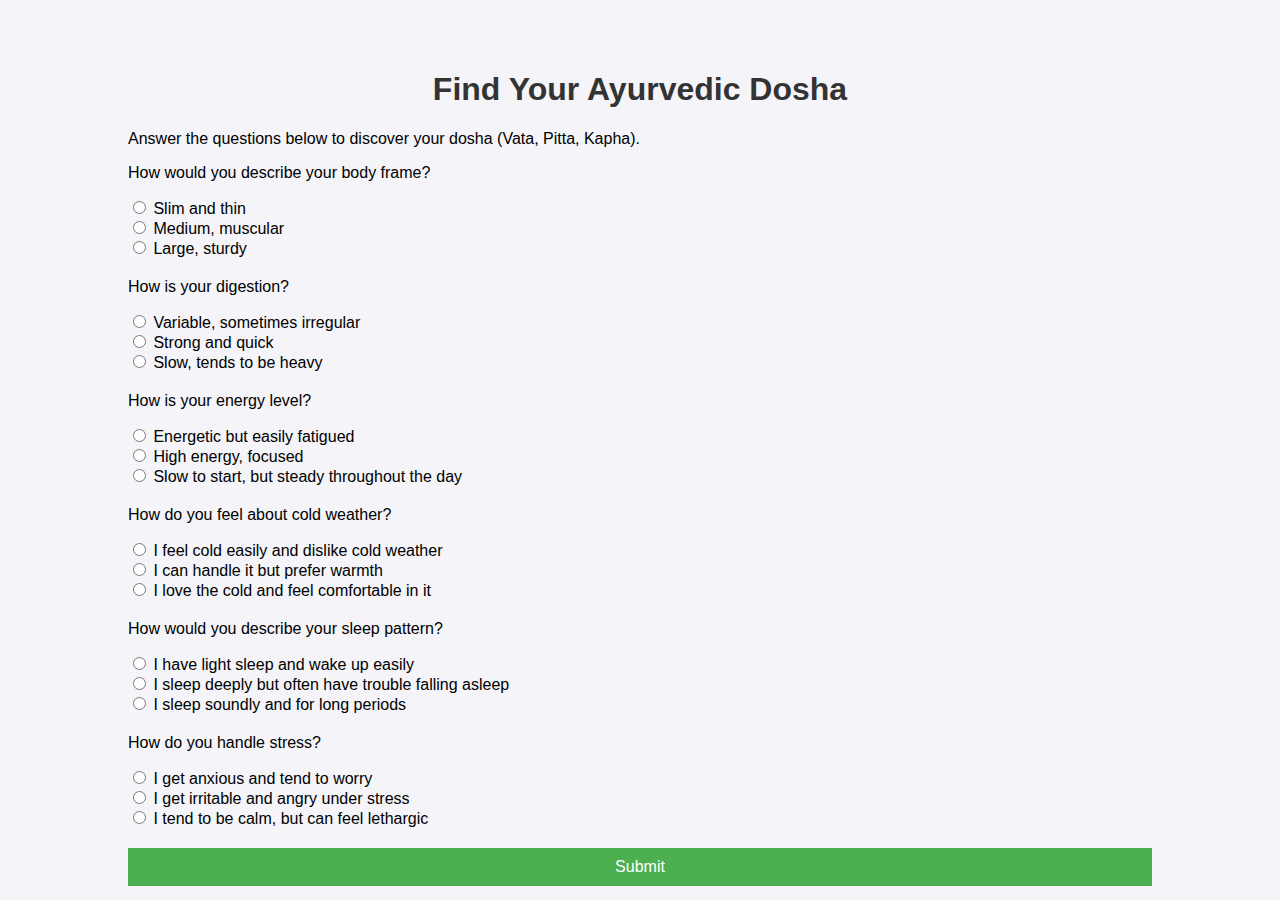
<file: dosha.html>
<!DOCTYPE html>
<html lang="en">
<head>
    <meta charset="UTF-8">
    <meta name="viewport" content="width=device-width, initial-scale=1.0">
    <title>Find Your Dosha</title>
    <link rel="stylesheet" href="dosha.css">
</head>
<body>
    
    <div class="container">
        <h1>Find Your Ayurvedic Dosha</h1>
        <p>Answer the questions below to discover your dosha (Vata, Pitta, Kapha).</p>
        <form id="quizForm">
            <div class="question">
                <p>How would you describe your body frame?</p>
                <label><input type="radio" name="bodyFrame" value="Vata"> Slim and thin</label><br>
                <label><input type="radio" name="bodyFrame" value="Pitta"> Medium, muscular</label><br>
                <label><input type="radio" name="bodyFrame" value="Kapha"> Large, sturdy</label><br>
            </div>
            
            <div class="question">
                <p>How is your digestion?</p>
                <label><input type="radio" name="digestion" value="Vata"> Variable, sometimes irregular</label><br>
                <label><input type="radio" name="digestion" value="Pitta"> Strong and quick</label><br>
                <label><input type="radio" name="digestion" value="Kapha"> Slow, tends to be heavy</label><br>
            </div>

            <div class="question">
                <p>How is your energy level?</p>
                <label><input type="radio" name="energy" value="Vata"> Energetic but easily fatigued</label><br>
                <label><input type="radio" name="energy" value="Pitta"> High energy, focused</label><br>
                <label><input type="radio" name="energy" value="Kapha"> Slow to start, but steady throughout the day</label><br>
            </div>

            <div class="question">
                <p>How do you feel about cold weather?</p>
                <label><input type="radio" name="coldWeather" value="Vata"> I feel cold easily and dislike cold weather</label><br>
                <label><input type="radio" name="coldWeather" value="Pitta"> I can handle it but prefer warmth</label><br>
                <label><input type="radio" name="coldWeather" value="Kapha"> I love the cold and feel comfortable in it</label><br>
            </div>

            <div class="question">
                <p>How would you describe your sleep pattern?</p>
                <label><input type="radio" name="sleep" value="Vata"> I have light sleep and wake up easily</label><br>
                <label><input type="radio" name="sleep" value="Pitta"> I sleep deeply but often have trouble falling asleep</label><br>
                <label><input type="radio" name="sleep" value="Kapha"> I sleep soundly and for long periods</label><br>
            </div>

            <div class="question">
                <p>How do you handle stress?</p>
                <label><input type="radio" name="stress" value="Vata"> I get anxious and tend to worry</label><br>
                <label><input type="radio" name="stress" value="Pitta"> I get irritable and angry under stress</label><br>
                <label><input type="radio" name="stress" value="Kapha"> I tend to be calm, but can feel lethargic</label><br>
            </div>

            <button type="submit">Submit</button>
        </form>
        
        <div id="result" class="result" style="display: none;">
            <h2>Your Dosha: <span id="doshaName"></span></h2>
            <p id="doshaDesc"></p>
            <h3>Lifestyle Recommendations:</h3>
            <ul id="recommendations"></ul>
            <h3>Daily Checklist</h3>
            <ul id="checklist">
                <li><input type="checkbox"> Drink warm water throughout the day</li>
                <li><input type="checkbox"> Practice daily meditation</li>
                <li><input type="checkbox"> Follow a balanced diet</li>
                <li><input type="checkbox"> Get enough sleep</li>
            </ul>
        </div>
    </div>

    <script src="dosha.js"></script>
</body>
</html>
</file>
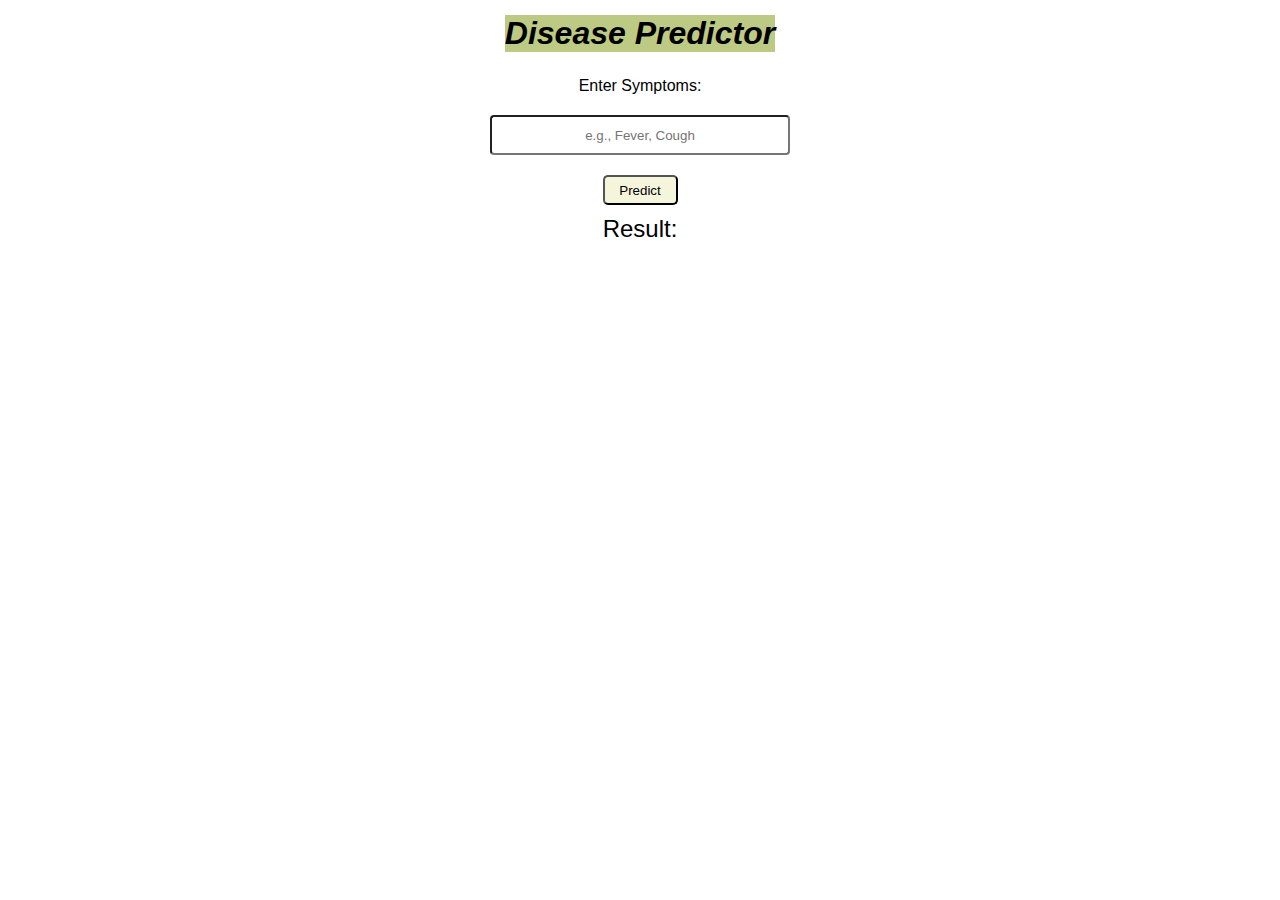
<file: index1.html>
<!DOCTYPE html>
<html lang="en">
<head>
    <meta charset="UTF-8">
    <meta name="viewport" content="width=device-width, initial-scale=1.0">
    <title>Disease Predictor</title>
    <link rel="stylesheet" href="style2.css">

    <script>
        async function predictDisease() {
            const symptoms = document.getElementById("symptoms").value;
            const response = await fetch("http://127.0.0.1:5000/predict", {
                method: "POST",
                headers: {
                    "Content-Type": "application/json"
                },
                body: JSON.stringify({ symptoms })

            });
            const data = await response.json();
            document.getElementById("result").innerText = `Disease: ${data.Disease}\nCure: ${data.Cure}`;
        }
    </script>
</head>
<body>
    <h1 class="DP">Disease Predictor</h1>
    <label for="symptoms" class="symptoms">Enter Symptoms:</label>
    <input type="text" id="symptoms" placeholder="e.g., Fever, Cough">
    <button onclick="predictDisease()">Predict</button>
    <h2 class="result">Result:</h2>
    <pre id="result"></pre>
</body>
</html>
</file>
<file: dosha.css>
body {
    font-family: Arial, sans-serif;
    background-color: #f4f4f9;
    margin: 0;
    padding: 0;
}

.container {
    width: 80%;
    margin: 0 auto;
    padding-top: 50px;
}
h1 {
    text-align: center;
    color: #333;
}

.question {
    margin-bottom: 20px;
}

button {
    display: block;
    width: 100%;
    padding: 10px;
    background-color: #4CAF50;
    color: white;
    border: none;
    cursor: pointer;
    font-size: 16px;
}

button:hover {
    background-color: #45a049;
}

.result {
    background-color: #fff;
    padding: 20px;
    border-radius: 8px;
    box-shadow: 0 0 10px rgba(0, 0, 0, 0.1);
}

#recommendations {
    list-style-type: none;
    padding: 0;
}

#recommendations li {
    margin-bottom: 10px;
}
</file>
<file: style2.css>
*{
    margin:0;
    padding:0;
    box-sizing:border-box;
    font-family:'poppins',sans-serif;

}
body{
    display:flex;
    flex-direction: column;
    min-height: 100vh;
    background: url(https://img.freepik.com/premium-photo/ai-algorithms-disease-prediction-solid-color-background_964851-7620.jpgbackground.jpeg) no-repeat center center/cover;
    text-align:center;
    align-items: center;

}
.DP{
    
    background-color: rgb(189, 202, 132);
    font-family: Arial, Helvetica, sans-serif;
    font-style: italic;
    font-weight: 600;
    margin:15px;
    
}
.symptoms{
    margin:10px;
    font-family: 'Lucida Sans', 'Lucida Sans Regular', 'Lucida Grande', 'Lucida Sans Unicode', Geneva, Verdana, sans-serif;
font-weight: 500;
}
#symptoms{
    width:300px;
    margin:10px;
    height:40px;
    border-radius: 4px;
    text-align: center;
}

button{
    width:75px;
    height:30px;
    margin:10px;
    border-radius: 5px;
    background-color: beige;
    outline: none;
    
}
.result{
  font-family: 'Segoe UI', Tahoma, Geneva, Verdana, sans-serif;
  font-weight: 500;
}
</file>
